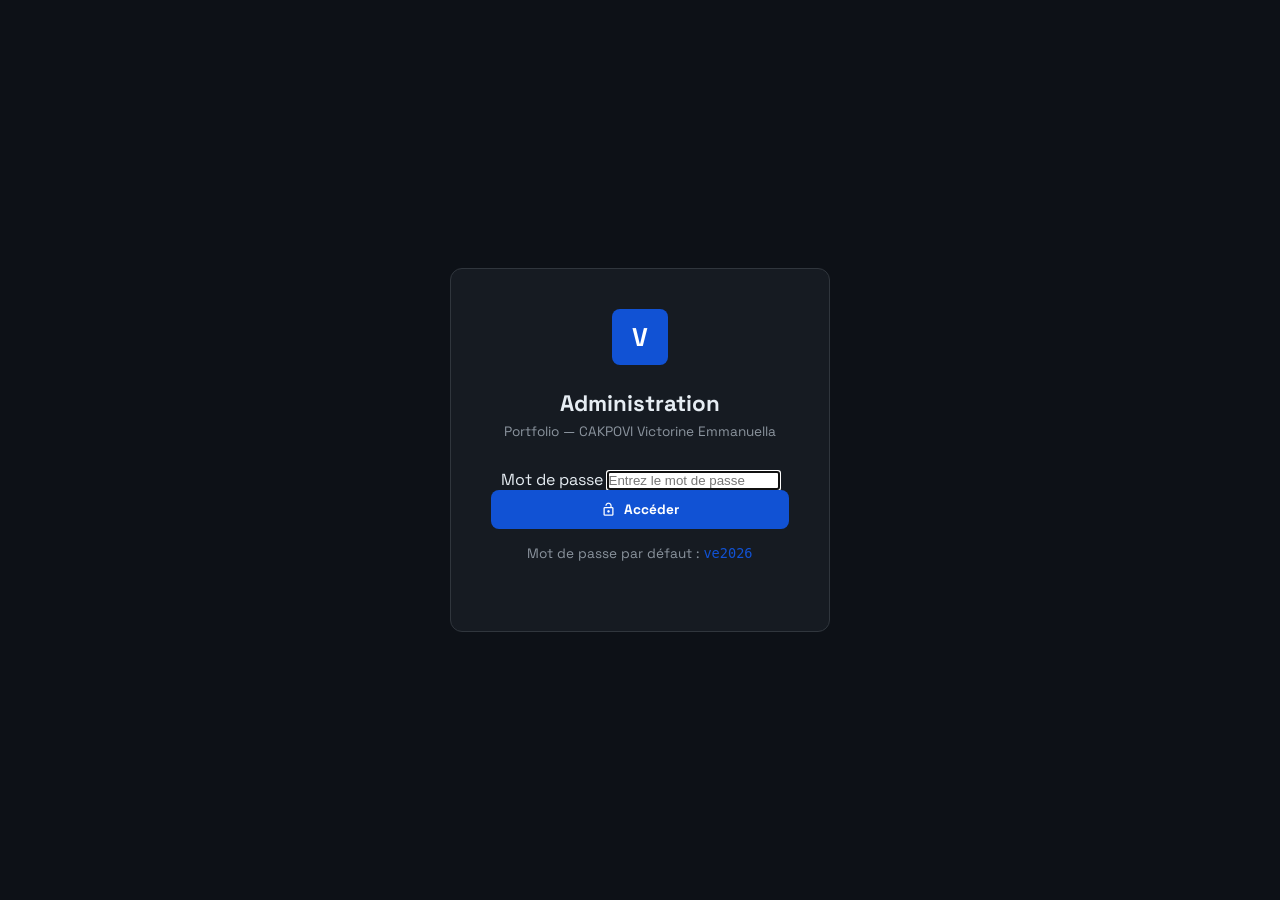
<file: admin.html>
<!DOCTYPE html>
<html lang="fr">
<head>
    <meta charset="UTF-8">
    <meta name="viewport" content="width=device-width, initial-scale=1.0">
    <title>Admin — Portfolio VEC</title>
    <link rel="icon" type="image/svg+xml" href="favicon.svg">
    <link href="https://fonts.googleapis.com/css2?family=Space+Grotesk:wght@400;500;600;700&display=swap" rel="stylesheet">
    <link href="https://fonts.googleapis.com/icon?family=Material+Icons" rel="stylesheet">
    <link rel="stylesheet" href="admin.css">
</head>
<body>

<!-- ══ LOGIN ══ -->
<div class="login-screen" id="loginScreen">
    <div class="login-box">
        <div class="login-logo"><span class="logo-letter">V</span></div>
        <h1>Administration</h1>
        <p>Portfolio — CAKPOVI Victorine Emmanuella</p>
        <form id="loginForm">
            <div class="field">
                <label>Mot de passe</label>
                <input type="password" id="pwInput" placeholder="Entrez le mot de passe" autofocus>
            </div>
            <div class="login-error" id="loginError">Mot de passe incorrect.</div>
            <button type="submit" class="btn-primary full">
                <span class="material-icons">lock_open</span> Accéder
            </button>
        </form>
        <p class="login-hint">Mot de passe par défaut : <code>ve2026</code></p>
    </div>
</div>

<!-- ══ DASHBOARD ══ -->
<div class="dashboard" id="dashboard" style="display:none">

    <!-- Sidebar -->
    <aside class="sidebar">
        <div class="sidebar-brand">
            <div class="logo-mark"><span class="logo-letter">V</span></div>
            <span>Admin Panel</span>
        </div>
        <nav class="sidebar-nav">
            <button class="nav-item active" data-section="hero">
                <span class="material-icons">home</span> Accueil / Hero
            </button>
            <button class="nav-item" data-section="about">
                <span class="material-icons">person</span> À Propos
            </button>
            <button class="nav-item" data-section="skills">
                <span class="material-icons">bar_chart</span> Compétences
            </button>
            <button class="nav-item" data-section="projects">
                <span class="material-icons">work</span> Projets
            </button>
            <button class="nav-item" data-section="gallery">
                <span class="material-icons">photo_library</span> Galerie
            </button>
            <button class="nav-item" data-section="ppp">
                <span class="material-icons">description</span> PPP
            </button>
            <button class="nav-item" data-section="contact">
                <span class="material-icons">mail</span> Contact
            </button>
            <button class="nav-item" data-section="password">
                <span class="material-icons">key</span> Mot de passe
            </button>
            <button class="nav-item" data-section="github">
                <span class="material-icons">cloud_upload</span> Publication GitHub
            </button>
        </nav>
        <div class="sidebar-actions">
            <button class="btn-primary full" id="saveAllBtn">
                <span class="material-icons">save</span> Sauvegarder
            </button>
            <button class="btn-publish full" id="publishBtn">
                <span class="material-icons">rocket_launch</span> Publier sur GitHub
            </button>
            <button class="btn-danger full" id="resetAllBtn">
                <span class="material-icons">restore</span> Réinitialiser
            </button>
            <button class="btn-ghost full" id="previewBtn">
                <span class="material-icons">open_in_new</span> Voir le site
            </button>
            <button class="btn-ghost full" id="logoutBtn">
                <span class="material-icons">logout</span> Déconnexion
            </button>
        </div>
    </aside>

    <!-- Main content -->
    <main class="main">
        <div class="toast" id="toast"></div>

        <!-- ═ HERO ═ -->
        <section class="panel active" id="panel-hero">
            <div class="panel-header">
                <h2><span class="material-icons">home</span> Section Accueil / Hero</h2>
                <p>Modifiez les textes et la photo principale affichés sur la page d'accueil.</p>
            </div>

            <div class="form-grid">
                <div class="form-group">
                    <label>Nom de famille (eyebrow)</label>
                    <input type="text" id="h_eyebrow" placeholder="CAKPOVI">
                </div>
                <div class="form-group">
                    <label>Prénom</label>
                    <input type="text" id="h_firstName" placeholder="Victorine">
                </div>
                <div class="form-group">
                    <label>Deuxième prénom (accentué)</label>
                    <input type="text" id="h_lastName" placeholder="Emmanuella">
                </div>
                <div class="form-group">
                    <label>Texte du badge</label>
                    <input type="text" id="h_badge" placeholder="Disponible pour opportunités">
                </div>
                <div class="form-group full">
                    <label>Tagline / Description courte</label>
                    <textarea id="h_tagline" rows="2" placeholder="Concevoir des systèmes intelligents..."></textarea>
                </div>
                <div class="form-group full">
                    <label>Phrases de l'effet machine à écrire (une par ligne)</label>
                    <textarea id="h_phrases" rows="5" placeholder="Étudiante en Génie Mécanique&#10;Passionnée de Mécatronique&#10;Future Ingénieure en Robotique&#10;Conception & Automatisation"></textarea>
                    <small>Chaque ligne = une phrase animée</small>
                </div>
                <div class="form-group full">
                    <label>Photo principale (portrait)</label>
                    <div class="img-uploader" id="heroImgUploader">
                        <img id="heroImgPreview" src="portrait.jpg" alt="Portrait">
                        <div class="img-uploader-overlay">
                            <span class="material-icons">upload</span>
                            <span>Changer la photo</span>
                            <input type="file" id="heroImgInput" accept="image/*">
                        </div>
                    </div>
                    <small>Recommandé : photo portrait, min. 400×500px. Cadrage automatique centré.</small>
                </div>
            </div>
        </section>

        <!-- ═ ABOUT ═ -->
        <section class="panel" id="panel-about">
            <div class="panel-header">
                <h2><span class="material-icons">person</span> Section À Propos</h2>
                <p>Modifiez votre biographie et les statistiques.</p>
            </div>
            <div class="form-grid">
                <div class="form-group full">
                    <label>Paragraphe 1</label>
                    <textarea id="ab_p1" rows="3"></textarea>
                </div>
                <div class="form-group full">
                    <label>Paragraphe 2</label>
                    <textarea id="ab_p2" rows="3"></textarea>
                </div>
                <div class="form-group full">
                    <label>Paragraphe 3</label>
                    <textarea id="ab_p3" rows="3"></textarea>
                </div>
                <div class="form-group">
                    <label>Stat 1 — Chiffre</label>
                    <input type="text" id="ab_s1n" placeholder="2">
                </div>
                <div class="form-group">
                    <label>Stat 1 — Libellé</label>
                    <input type="text" id="ab_s1l" placeholder="Années d'études">
                </div>
                <div class="form-group">
                    <label>Stat 2 — Chiffre</label>
                    <input type="text" id="ab_s2n" placeholder="3+">
                </div>
                <div class="form-group">
                    <label>Stat 2 — Libellé</label>
                    <input type="text" id="ab_s2l" placeholder="Projets réalisés">
                </div>
                <div class="form-group">
                    <label>Stat 3 — Chiffre</label>
                    <input type="text" id="ab_s3n" placeholder="4">
                </div>
                <div class="form-group">
                    <label>Stat 3 — Libellé</label>
                    <input type="text" id="ab_s3l" placeholder="Domaines maîtrisés">
                </div>
                <div class="form-group full">
                    <label>Photo À Propos</label>
                    <div class="img-uploader" id="aboutImgUploader">
                        <img id="aboutImgPreview" src="profile1.png" alt="À propos">
                        <div class="img-uploader-overlay">
                            <span class="material-icons">upload</span>
                            <span>Changer la photo</span>
                            <input type="file" id="aboutImgInput" accept="image/*">
                        </div>
                    </div>
                </div>
            </div>
        </section>

        <!-- ═ SKILLS ═ -->
        <section class="panel" id="panel-skills">
            <div class="panel-header">
                <h2><span class="material-icons">bar_chart</span> Compétences Techniques</h2>
                <p>Modifiez les 4 cartes de compétences et leurs pourcentages.</p>
            </div>
            <div id="skillsEditor"></div>
        </section>

        <!-- ═ PROJECTS ═ -->
        <section class="panel" id="panel-projects">
            <div class="panel-header">
                <h2><span class="material-icons">work</span> Projets</h2>
                <p>Modifiez les titres, descriptions, tags et images des projets.</p>
            </div>
            <div id="projectsEditor"></div>
        </section>

        <!-- ═ GALLERY ═ -->
        <section class="panel" id="panel-gallery">
            <div class="panel-header">
                <h2><span class="material-icons">photo_library</span> Galerie Technique</h2>
                <p>Modifiez les images et légendes de la galerie.</p>
            </div>
            <div id="galleryEditor"></div>
        </section>

        <!-- ═ PPP ═ -->
        <section class="panel" id="panel-ppp">
            <div class="panel-header">
                <h2><span class="material-icons">description</span> Projet Personnel & Professionnel</h2>
                <p>Modifiez l'introduction et les points clés du PPP.</p>
            </div>
            <div class="form-grid">
                <div class="form-group full">
                    <label>Introduction</label>
                    <textarea id="ppp_intro" rows="3"></textarea>
                </div>
                <div class="form-group full">
                    <label>Points clés (un par ligne, 6 maximum)</label>
                    <textarea id="ppp_highlights" rows="8"></textarea>
                    <small>Chaque ligne = un point clé affiché dans la grille</small>
                </div>
            </div>
        </section>

        <!-- ═ CONTACT ═ -->
        <section class="panel" id="panel-contact">
            <div class="panel-header">
                <h2><span class="material-icons">mail</span> Informations de Contact</h2>
                <p>Modifiez vos coordonnées affichées sur le site.</p>
            </div>
            <div class="form-grid">
                <div class="form-group">
                    <label>Adresse email</label>
                    <input type="email" id="ct_email" placeholder="votre@email.com">
                </div>
                <div class="form-group">
                    <label>Numéro de téléphone</label>
                    <input type="text" id="ct_phone" placeholder="99 98 18 67">
                </div>
                <div class="form-group">
                    <label>Lien href email (avec mailto:)</label>
                    <input type="text" id="ct_emailhref" placeholder="mailto:votre@email.com">
                </div>
                <div class="form-group">
                    <label>Lien href téléphone (avec tel:)</label>
                    <input type="text" id="ct_phonehref" placeholder="tel:+22999981867">
                </div>
            </div>
        </section>

        <!-- ═ PASSWORD ═ -->
        <section class="panel" id="panel-password">
            <div class="panel-header">
                <h2><span class="material-icons">key</span> Changer le Mot de Passe</h2>
                <p>Modifiez le mot de passe d'accès à ce panneau d'administration.</p>
            </div>
            <div class="form-grid">
                <div class="form-group">
                    <label>Nouveau mot de passe</label>
                    <input type="password" id="pw_new" placeholder="Nouveau mot de passe">
                </div>
                <div class="form-group">
                    <label>Confirmer le mot de passe</label>
                    <input type="password" id="pw_confirm" placeholder="Confirmer">
                </div>
                <div class="form-group full">
                    <button class="btn-primary" id="changePwBtn">
                        <span class="material-icons">check</span> Mettre à jour le mot de passe
                    </button>
                </div>
                <div class="form-group full info-box">
                    <span class="material-icons">info</span>
                    Le mot de passe est sauvegardé localement dans votre navigateur. Si vous changez de navigateur ou d'appareil, utilisez le mot de passe par défaut <code>ve2026</code> ou modifiez la valeur <code>DEFAULT_PW</code> dans <code>admin.js</code>.
                </div>
            </div>
        </section>

        <!-- ═ GITHUB ═ -->
        <section class="panel" id="panel-github">
            <div class="panel-header">
                <h2><span class="material-icons">cloud_upload</span> Publication GitHub</h2>
                <p>Configurez votre token GitHub pour publier vos modifications directement sur le site en ligne.</p>
            </div>
            <div class="form-grid">
                <div class="form-group">
                    <label>Nom d'utilisateur GitHub</label>
                    <input type="text" id="gh_user" placeholder="ex: emmanuellacakpovi1-sys">
                </div>
                <div class="form-group">
                    <label>Nom du dépôt</label>
                    <input type="text" id="gh_repo" placeholder="ex: Portofolio">
                </div>
                <div class="form-group">
                    <label>Branche</label>
                    <input type="text" id="gh_branch" placeholder="main">
                </div>
                <div class="form-group">
                    <label>Token personnel GitHub (PAT)</label>
                    <input type="password" id="gh_token" placeholder="ghp_xxxxxxxxxxxxxxxxxxxx">
                </div>
                <div class="form-group full">
                    <button class="btn-primary" id="saveGhBtn">
                        <span class="material-icons">save</span> Enregistrer les paramètres GitHub
                    </button>
                </div>

                <div class="form-group full" style="margin-top:1rem;">
                    <div class="publish-status" id="publishStatus" style="display:none">
                        <div class="publish-progress">
                            <div class="publish-progress-bar" id="publishBar"></div>
                        </div>
                        <p id="publishStatusText">Initialisation...</p>
                    </div>
                </div>

                <div class="form-group full info-box">
                    <span class="material-icons">info</span>
                    <div>
                        <strong>Comment obtenir un token GitHub (PAT) :</strong><br>
                        1. Va sur <code>github.com → Settings → Developer settings → Personal access tokens → Tokens (classic)</code><br>
                        2. Clique <code>Generate new token (classic)</code><br>
                        3. Coche la permission <code>repo</code> (accès complet au dépôt)<br>
                        4. Copie le token généré et colle-le ici.<br><br>
                        ⚠ Le token est sauvegardé <strong>uniquement dans ton navigateur</strong>, jamais dans le code publié.
                    </div>
                </div>
                <div class="form-group full info-box" style="border-color:rgba(63,185,80,.3);background:rgba(63,185,80,.05);">
                    <span class="material-icons" style="color:#3FB950;">check_circle</span>
                    <div>
                        <strong>Comment fonctionne la publication :</strong><br>
                        Lorsque tu cliques <strong>Publier sur GitHub</strong>, l'admin :<br>
                        1. Uploade les nouvelles images dans le dossier <code>uploads/</code> du repo<br>
                        2. Met à jour le fichier <code>portfolio-data.json</code> dans le repo<br>
                        3. GitHub Pages redéploie automatiquement → visible en <strong>~2 minutes</strong>
                    </div>
                </div>
            </div>
        </section>
    </main>
</div>

<script src="admin.js"></script>
</body>
</html>
</file>
<file: admin.css>
/* ══════════════════════════════
   ADMIN PANEL — CAKPOVI Portfolio
   ══════════════════════════════ */
*, *::before, *::after { margin:0; padding:0; box-sizing:border-box; }

:root {
    --bg:      #0D1117;
    --bg-card: #161B22;
    --bg-input:#0D1117;
    --border:  #30363D;
    --primary: #1152d4;
    --primary-h:#1a63e8;
    --danger:  #DC2626;
    --danger-h:#EF4444;
    --text:    #E6EDF3;
    --text-dim:#8B949E;
    --green:   #3FB950;
    --font:    'Space Grotesk', sans-serif;
    --radius:  8px;
    --radius-lg:12px;
}

body { font-family:var(--font); background:var(--bg); color:var(--text); height:100vh; overflow:hidden; }

/* ── Login ── */
.login-screen {
    position:fixed; inset:0; display:flex;
    align-items:center; justify-content:center;
    background:var(--bg);
}
.login-box {
    width:100%; max-width:380px; padding:2.5rem;
    background:var(--bg-card); border:1px solid var(--border);
    border-radius:var(--radius-lg); text-align:center;
}
.login-logo {
    width:56px; height:56px; margin:0 auto 1.5rem;
    background:var(--primary); border-radius:var(--radius);
    display:flex; align-items:center; justify-content:center;
}
.logo-letter { color:#fff; font-size:1.6rem; font-weight:700; font-family:var(--font); }
.login-box h1 { font-size:1.4rem; font-weight:700; margin-bottom:.3rem; }
.login-box > p { color:var(--text-dim); font-size:.85rem; margin-bottom:1.8rem; }
.login-hint { font-size:.75rem; color:var(--text-dim); margin-top:1rem; }
.login-hint code { color:var(--primary); }
.login-error { color:#EF4444; font-size:.82rem; margin-bottom:.8rem; display:none; }
.login-error.show { display:block; }

/* ── Dashboard Layout ── */
.dashboard { display:flex; height:100vh; }

/* ── Sidebar ── */
.sidebar {
    width:240px; flex-shrink:0; height:100vh;
    background:var(--bg-card); border-right:1px solid var(--border);
    display:flex; flex-direction:column; overflow-y:auto;
}
.sidebar-brand {
    display:flex; align-items:center; gap:.8rem;
    padding:1.5rem 1.2rem; border-bottom:1px solid var(--border);
    font-weight:700; font-size:.9rem;
}
.logo-mark { width:36px; height:36px; background:var(--primary); border-radius:6px; display:flex; align-items:center; justify-content:center; flex-shrink:0; }
.sidebar-nav { flex:1; padding:.8rem .8rem 0; display:flex; flex-direction:column; gap:.25rem; }
.nav-item {
    display:flex; align-items:center; gap:.8rem;
    width:100%; padding:.7rem .9rem; border:none; border-radius:var(--radius);
    background:transparent; color:var(--text-dim); font-family:var(--font);
    font-size:.85rem; font-weight:500; cursor:pointer; text-align:left;
    transition:all .2s;
}
.nav-item .material-icons { font-size:1rem; }
.nav-item:hover { background:rgba(255,255,255,.05); color:var(--text); }
.nav-item.active { background:rgba(17,82,212,.15); color:#60A5FA; }
.sidebar-actions { padding:1rem .8rem; border-top:1px solid var(--border); display:flex; flex-direction:column; gap:.5rem; }

/* ── Main ── */
.main { flex:1; overflow-y:auto; position:relative; }
.panel { display:none; padding:2rem; max-width:900px; }
.panel.active { display:block; }
.panel-header { margin-bottom:2rem; padding-bottom:1.5rem; border-bottom:1px solid var(--border); }
.panel-header h2 { display:flex; align-items:center; gap:.7rem; font-size:1.3rem; font-weight:700; margin-bottom:.4rem; }
.panel-header h2 .material-icons { color:var(--primary); }
.panel-header p { color:var(--text-dim); font-size:.88rem; }

/* ── Form ── */
.form-grid { display:grid; grid-template-columns:1fr 1fr; gap:1.2rem; }
.form-group { display:flex; flex-direction:column; gap:.4rem; }
.form-group.full { grid-column:1/-1; }
.form-group label { font-size:.72rem; font-weight:700; text-transform:uppercase; letter-spacing:.06em; color:var(--text-dim); }
.form-group input, .form-group textarea, .form-group select {
    background:var(--bg-input); border:1px solid var(--border);
    border-radius:var(--radius); color:var(--text); font-family:var(--font);
    font-size:.9rem; padding:.7rem .9rem; transition:border-color .2s;
    resize:vertical;
}
.form-group input:focus, .form-group textarea:focus {
    outline:none; border-color:var(--primary);
    box-shadow:0 0 0 3px rgba(17,82,212,.12);
}
.form-group input::placeholder, .form-group textarea::placeholder { color:var(--text-dim); }
.form-group small { font-size:.72rem; color:var(--text-dim); }
.form-group code { color:var(--primary); background:rgba(17,82,212,.1); padding:.1rem .3rem; border-radius:4px; font-size:.8rem; }

/* ── Image Uploader ── */
.img-uploader {
    position:relative; border:2px dashed var(--border); border-radius:var(--radius-lg);
    overflow:hidden; cursor:pointer; transition:border-color .2s;
    max-width:300px; max-height:360px;
    display:flex; align-items:center; justify-content:center;
}
.img-uploader:hover { border-color:var(--primary); }
.img-uploader img { width:100%; height:100%; object-fit:cover; display:block; max-height:360px; }
.img-uploader-overlay {
    position:absolute; inset:0; display:flex; flex-direction:column;
    align-items:center; justify-content:center; gap:.5rem;
    background:rgba(13,17,23,.7); opacity:0; transition:opacity .2s;
    font-size:.82rem; font-weight:600;
}
.img-uploader:hover .img-uploader-overlay { opacity:1; }
.img-uploader-overlay .material-icons { font-size:2rem; color:var(--primary); }
.img-uploader input[type="file"] { position:absolute; inset:0; opacity:0; cursor:pointer; }

/* ── Repeat blocks (skills, projects, gallery) ── */
.repeat-block {
    background:var(--bg-card); border:1px solid var(--border);
    border-radius:var(--radius-lg); padding:1.5rem; margin-bottom:1.2rem;
}
.repeat-block h3 {
    font-size:.85rem; font-weight:700; text-transform:uppercase; letter-spacing:.06em;
    color:var(--primary); margin-bottom:1.2rem; display:flex; align-items:center; gap:.5rem;
}
.repeat-block h3 .material-icons { font-size:1rem; }

/* ── Gallery grid in admin ── */
.gallery-admin-grid { display:grid; grid-template-columns:repeat(3,1fr); gap:1rem; }
.gallery-admin-item { display:flex; flex-direction:column; gap:.6rem; }
.gallery-admin-item .img-uploader { max-width:100%; height:160px; }
.gallery-admin-item .img-uploader img { height:160px; object-position:center; }

/* ── Buttons ── */
.btn-primary {
    display:inline-flex; align-items:center; gap:.5rem;
    padding:.7rem 1.4rem; background:var(--primary); color:#fff;
    border:none; border-radius:var(--radius); font-family:var(--font);
    font-weight:700; font-size:.85rem; cursor:pointer; transition:all .2s;
}
.btn-primary:hover { background:var(--primary-h); transform:translateY(-1px); }
.btn-primary.full { width:100%; justify-content:center; }
.btn-primary .material-icons { font-size:.95rem; }

.btn-danger {
    display:inline-flex; align-items:center; gap:.5rem;
    padding:.7rem 1.4rem; background:rgba(220,38,38,.1); color:var(--danger);
    border:1px solid rgba(220,38,38,.2); border-radius:var(--radius);
    font-family:var(--font); font-weight:700; font-size:.85rem;
    cursor:pointer; transition:all .2s;
}
.btn-danger.full { width:100%; justify-content:center; }
.btn-danger:hover { background:rgba(220,38,38,.2); }
.btn-danger .material-icons { font-size:.95rem; }

.btn-ghost {
    display:inline-flex; align-items:center; gap:.5rem;
    padding:.7rem 1.4rem; background:transparent; color:var(--text-dim);
    border:1px solid var(--border); border-radius:var(--radius);
    font-family:var(--font); font-weight:600; font-size:.85rem;
    cursor:pointer; transition:all .2s;
}
.btn-ghost.full { width:100%; justify-content:center; }
.btn-ghost:hover { color:var(--text); border-color:#555; }
.btn-ghost .material-icons { font-size:.95rem; }

/* ── Toast ── */
.toast {
    position:fixed; top:1.5rem; right:1.5rem; z-index:9999;
    padding:.8rem 1.4rem; border-radius:var(--radius);
    font-size:.88rem; font-weight:600;
    background:var(--bg-card); border:1px solid var(--border);
    display:flex; align-items:center; gap:.6rem;
    transform:translateY(-10px); opacity:0; pointer-events:none;
    transition:all .3s;
    max-width:320px;
}
.toast.show { transform:translateY(0); opacity:1; }
.toast.success { border-color:var(--green); color:var(--green); }
.toast.error { border-color:var(--danger); color:var(--danger); }

/* ── Info box ── */
.info-box {
    display:flex; align-items:flex-start; gap:.8rem; padding:1rem 1.2rem;
    background:rgba(17,82,212,.06); border:1px solid rgba(17,82,212,.2);
    border-radius:var(--radius); color:var(--text-dim); font-size:.85rem; line-height:1.6;
}
.info-box .material-icons { color:var(--primary); font-size:1.1rem; flex-shrink:0; margin-top:.1rem; }

/* ── Publish button ── */
.btn-publish {
    display:inline-flex; align-items:center; gap:.5rem;
    padding:.7rem 1.4rem; width:100%; justify-content:center;
    background: linear-gradient(135deg, #1152d4, #7C3AED);
    color:#fff; border:none; border-radius:var(--radius);
    font-family:var(--font); font-weight:700; font-size:.85rem;
    cursor:pointer; transition:all .2s;
    box-shadow: 0 0 20px rgba(17,82,212,.25);
}
.btn-publish:hover { transform:translateY(-2px); box-shadow: 0 0 30px rgba(17,82,212,.5); }
.btn-publish .material-icons { font-size:.95rem; }
.btn-publish:disabled { opacity:.5; cursor:not-allowed; transform:none; }

/* ── Publish progress ── */
.publish-status {
    padding:1rem 1.2rem; background:var(--bg-card);
    border:1px solid var(--border); border-radius:var(--radius-lg);
}
.publish-progress {
    width:100%; height:4px; background:rgba(255,255,255,.06);
    border-radius:99px; overflow:hidden; margin-bottom:.7rem;
}
.publish-progress-bar {
    height:100%; width:0%;
    background: linear-gradient(90deg, #1152d4, #7C3AED);
    border-radius:99px; transition:width .4s ease;
}
#publishStatusText { font-size:.82rem; color:var(--text-dim); }

/* ── Scrollbar ── */
::-webkit-scrollbar { width:6px; }
::-webkit-scrollbar-track { background:transparent; }
::-webkit-scrollbar-thumb { background:var(--border); border-radius:3px; }
::-webkit-scrollbar-thumb:hover { background:#555; }
</file>
